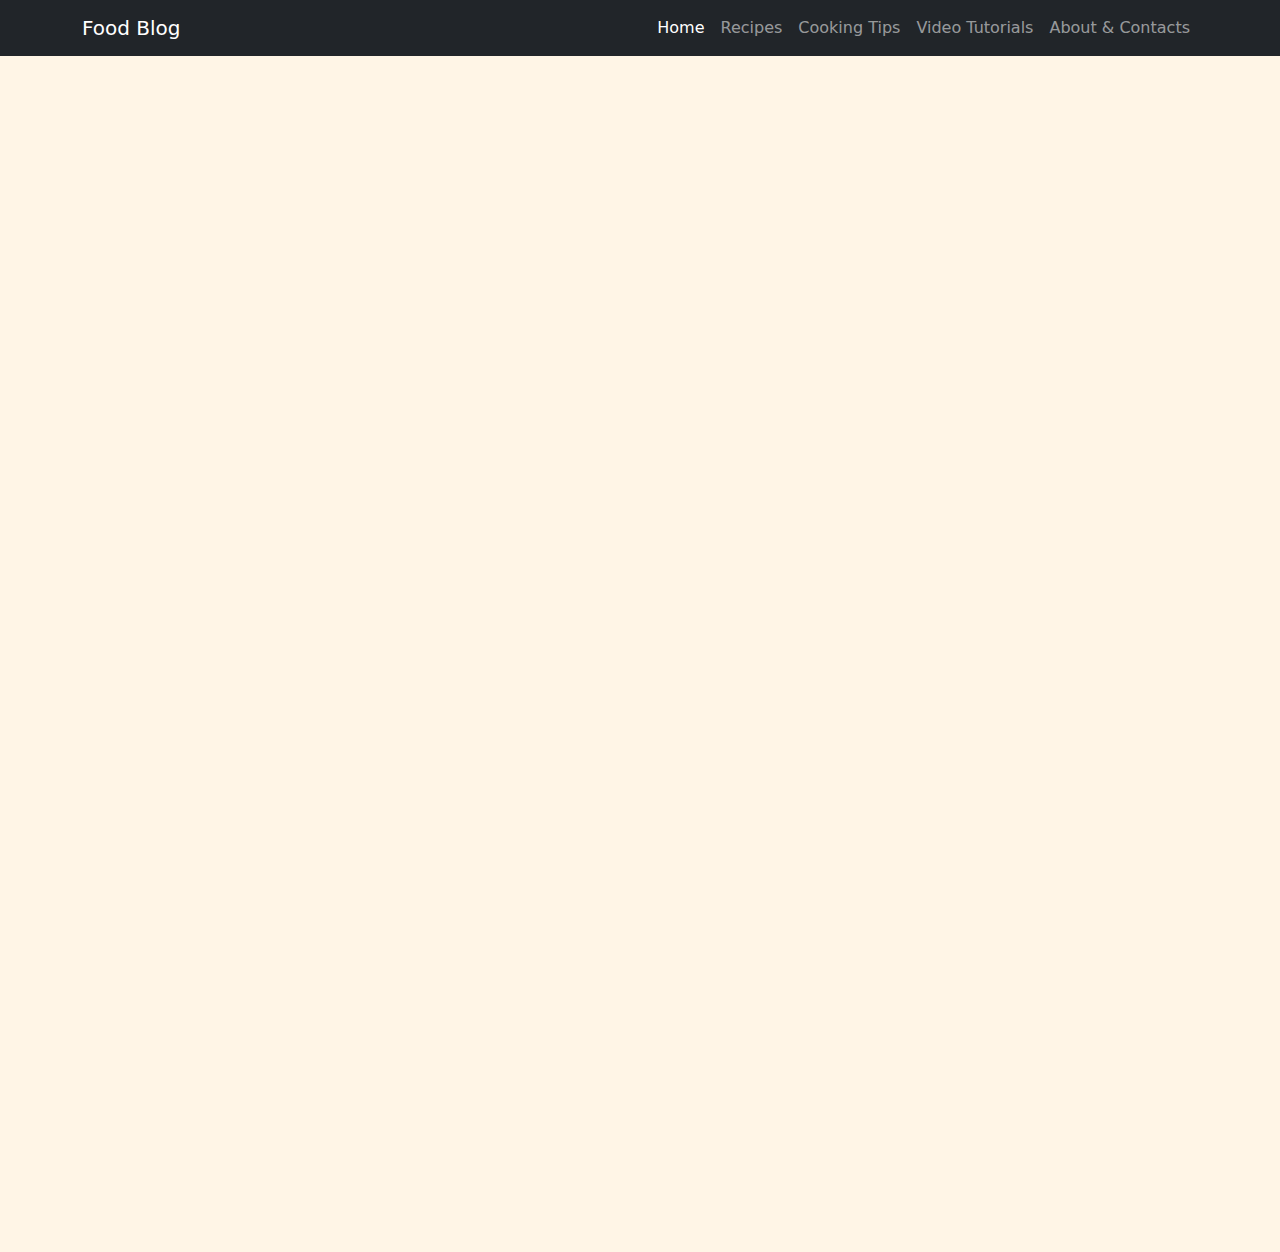
<file: index.html>
<!DOCTYPE html>
<html lang="en">
<head>
  <meta charset="UTF-8">
  <meta name="viewport" content="width=device-width, initial-scale=1.0">
  <title>Food Blog - Home</title>
  <link href="https://cdn.jsdelivr.net/npm/bootstrap@5.3.0/dist/css/bootstrap.min.css" rel="stylesheet">
  <style>
    body { background-color: #fff5e6; }
    .hero { background: url('https://source.unsplash.com/1600x500/?food') center/cover no-repeat; color: white; padding: 100px 0; text-align: center; }
    .card-hover { transition: transform 0.3s, box-shadow 0.3s; }
    .card-hover:hover { transform: scale(1.05); box-shadow: 0 8px 20px rgba(0,0,0,0.2); }
    .fade-in { opacity: 0; animation: fadeIn 1s forwards; }
    @keyframes fadeIn { to { opacity: 1; } }
    h1{
        color: black;
        
    }
    p{
        color: black;
    }
  </style>
</head>
<body>

<!-- Navbar -->
<nav class="navbar navbar-expand-lg navbar-dark bg-dark mb-4">
  <div class="container">
    <a class="navbar-brand" href="index.html">Food Blog</a>
    <button class="navbar-toggler" type="button" data-bs-toggle="collapse" data-bs-target="#navbarNav">
      <span class="navbar-toggler-icon"></span>
    </button>
    <div class="collapse navbar-collapse" id="navbarNav">
      <ul class="navbar-nav ms-auto">
        <li class="nav-item"><a class="nav-link active" href="index.html">Home</a></li>
        <li class="nav-item"><a class="nav-link" href="recipes.html">Recipes</a></li>
        <li class="nav-item"><a class="nav-link" href="tips.html">Cooking Tips</a></li>
        <li class="nav-item"><a class="nav-link" href="videos.html">Video Tutorials</a></li>
        <li class="nav-item"><a class="nav-link" href="about_and_contacts.html">About & Contacts</a></li>

      </ul>
    </div>
  </div>
</nav>

<!-- Hero Section -->
<div class="hero fade-in">
  <h1>Welcome to the Food Blog!</h1>
  <p>Discover delicious recipes, cooking tips, and video tutorials.</p>
  <a href="recipes.html" class="btn btn-primary btn-lg mt-3">Explore Recipes</a>
</div>

<!-- Featured Recipes Preview -->
<div class="container my-5">
  <h2 class="text-center mb-4 fade-in">Featured Recipes</h2>
  <div class="row g-4">
    <div class="col-md-4 fade-in" style="animation-delay:0.2s;">
      <div class="card card-hover">
        <img src="images/creamy pasta.png" class="card-img-top" alt="Creamy Pasta">
        <div class="card-body">
          <h5 class="card-title">Creamy Pasta</h5>
          <a href="recipe1.html" class="btn btn-primary">View Recipe</a>
        </div>
      </div>
    </div>
    <div class="col-md-4 fade-in" style="animation-delay:0.4s;">
      <div class="card card-hover">
        <img src="images/BURGERS.png" class="card-img-top" alt="Cheesy Burger">
        <div class="card-body">
          <h5 class="card-title">Cheesy Burger</h5>
          <a href="recipe2.html" class="btn btn-primary">View Recipe</a>
        </div>
      </div>
    </div>
    <div class="col-md-4 fade-in" style="animation-delay:0.6s;">
      <div class="card card-hover">
        <img src="images/CHOCOLATE_CAKE.png" class="card-img-top" alt="Chocolate Cake">
        <div class="card-body">
          <h5 class="card-title">Chocolate Cake</h5>
          <a href="recipe3.html" class="btn btn-primary">View Recipe</a>
        </div>
      </div>
    </div>
  </div>
</div>

<!-- Quick Links to Categories & Videos -->
<div class="container my-5 fade-in">
  <h2 class="text-center mb-4">Explore More</h2>
  <div class="row g-4 text-center">
    <div class="col-md-3">
      <a href="category_breakfast.html" class="btn btn-outline-primary btn-lg w-100">Breakfast</a>
    </div>
    <div class="col-md-3">
      <a href="category_lunch.html" class="btn btn-outline-primary btn-lg w-100">Lunch</a>
    </div>
    <div class="col-md-3">
      <a href="category_dinner.html" class="btn btn-outline-primary btn-lg w-100">Dinner</a>
    </div>
    <div class="col-md-3">
      <a href="category_dessert.html" class="btn btn-outline-primary btn-lg w-100">Dessert</a>
    </div>
  </div>
  <div class="text-center mt-4">
    <a href="videos.html" class="btn btn-secondary btn-lg">Watch Video Tutorials</a>
  </div>
</div>

<script src="https://cdn.jsdelivr.net/npm/bootstrap@5.3.0/dist/js/bootstrap.bundle.min.js"></script>
</body>
</html>
</file>
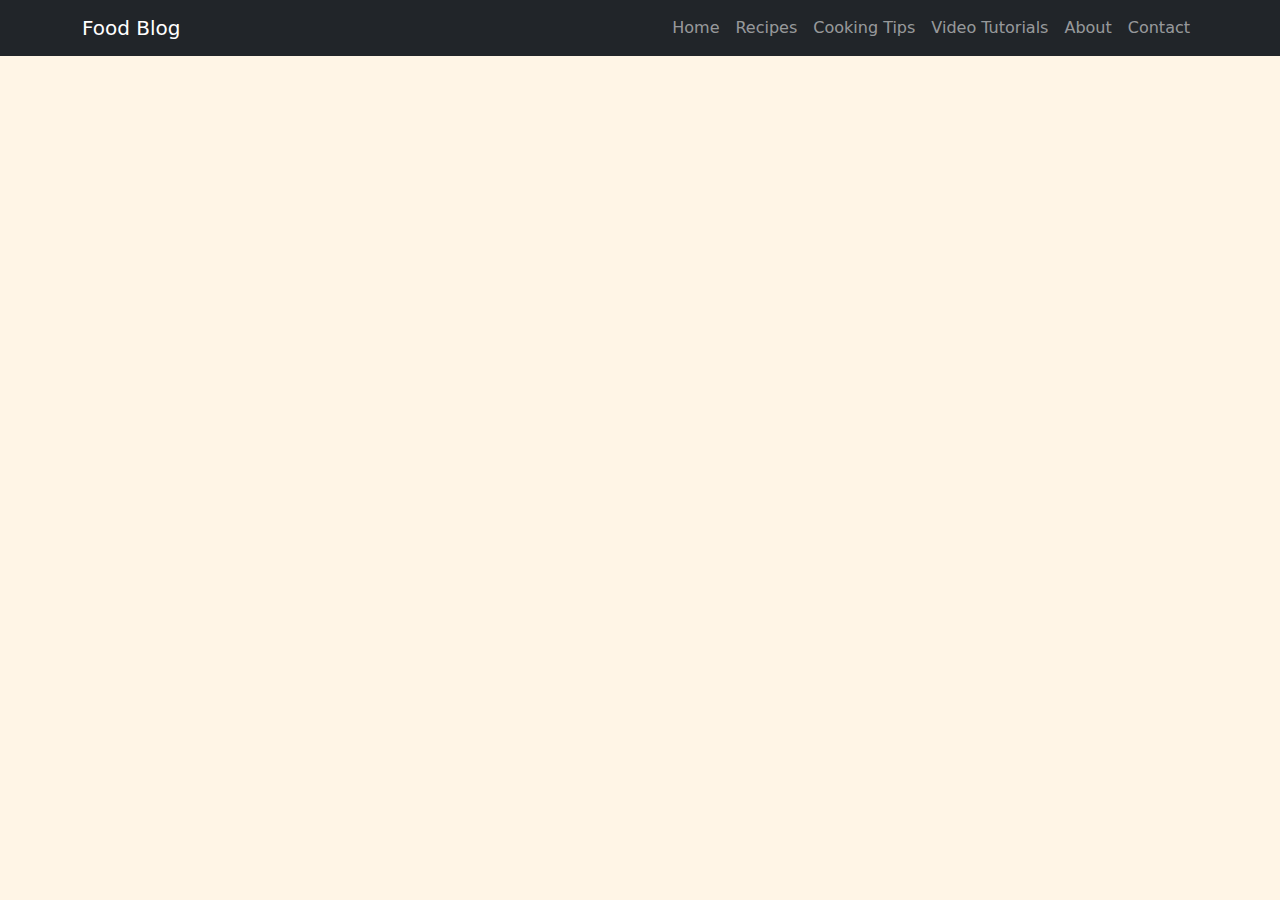
<file: category_breakfast.html>
<!DOCTYPE html>
<html lang="en">
<head>
  <meta charset="UTF-8">
  <meta name="viewport" content="width=device-width, initial-scale=1.0">
  <title>Breakfast Recipes</title>
  <link href="https://cdn.jsdelivr.net/npm/bootstrap@5.3.0/dist/css/bootstrap.min.css" rel="stylesheet">
  <style>
    body { background-color: #fff5e6; }
    .recipe-card { transition: transform 0.3s, box-shadow 0.3s; }
    .recipe-card:hover { transform: scale(1.05); box-shadow: 0 8px 20px rgba(0,0,0,0.2); }
    .fade-in { opacity: 0; animation: fadeIn 1s forwards; }
    @keyframes fadeIn { to { opacity: 1; } }
  </style>
</head>
<body>

<!-- Navbar -->
<nav class="navbar navbar-expand-lg navbar-dark bg-dark mb-4">
  <div class="container">
    <a class="navbar-brand" href="index.html">Food Blog</a>
    <button class="navbar-toggler" type="button" data-bs-toggle="collapse" data-bs-target="#navbarNav">
      <span class="navbar-toggler-icon"></span>
    </button>
    <div class="collapse navbar-collapse" id="navbarNav">
      <ul class="navbar-nav ms-auto">
        <li class="nav-item"><a class="nav-link" href="index.html">Home</a></li>
        <li class="nav-item"><a class="nav-link" href="recipes.html">Recipes</a></li>
        <li class="nav-item"><a class="nav-link" href="tips.html">Cooking Tips</a></li>
        <li class="nav-item"><a class="nav-link" href="videos.html">Video Tutorials</a></li>
        <li class="nav-item"><a class="nav-link" href="about.html">About</a></li>
        <li class="nav-item"><a class="nav-link" href="contact.html">Contact</a></li>
      </ul>
    </div>
  </div>
</nav>

<!-- Breakfast Recipes -->
<div class="container mb-5">
  <h2 class="text-center mb-4 fade-in">Breakfast Recipes</h2>
  <div class="row g-4">

    <!-- Example: Creamy Pasta as Breakfast -->
    <div class="col-md-4 fade-in" style="animation-delay:0.2s;">
      <div class="card recipe-card">
        <img src="images/creamy pasta.png" class="card-img-top" alt="Creamy Pasta">
        <div class="card-body">
          <h5 class="card-title">Creamy Pasta</h5>
          <p class="card-text">A quick creamy pasta breakfast option.</p>
          <a href="recipe1.html" class="btn btn-primary">View Recipe</a>
          <a href="videos.html" class="btn btn-outline-secondary btn-sm">Watch Tutorial</a>
        </div>
      </div>
    </div>

  </div>
</div>

<script src="https://cdn.jsdelivr.net/npm/bootstrap@5.3.0/dist/js/bootstrap.bundle.min.js"></script>
</body>
</html>
</file>
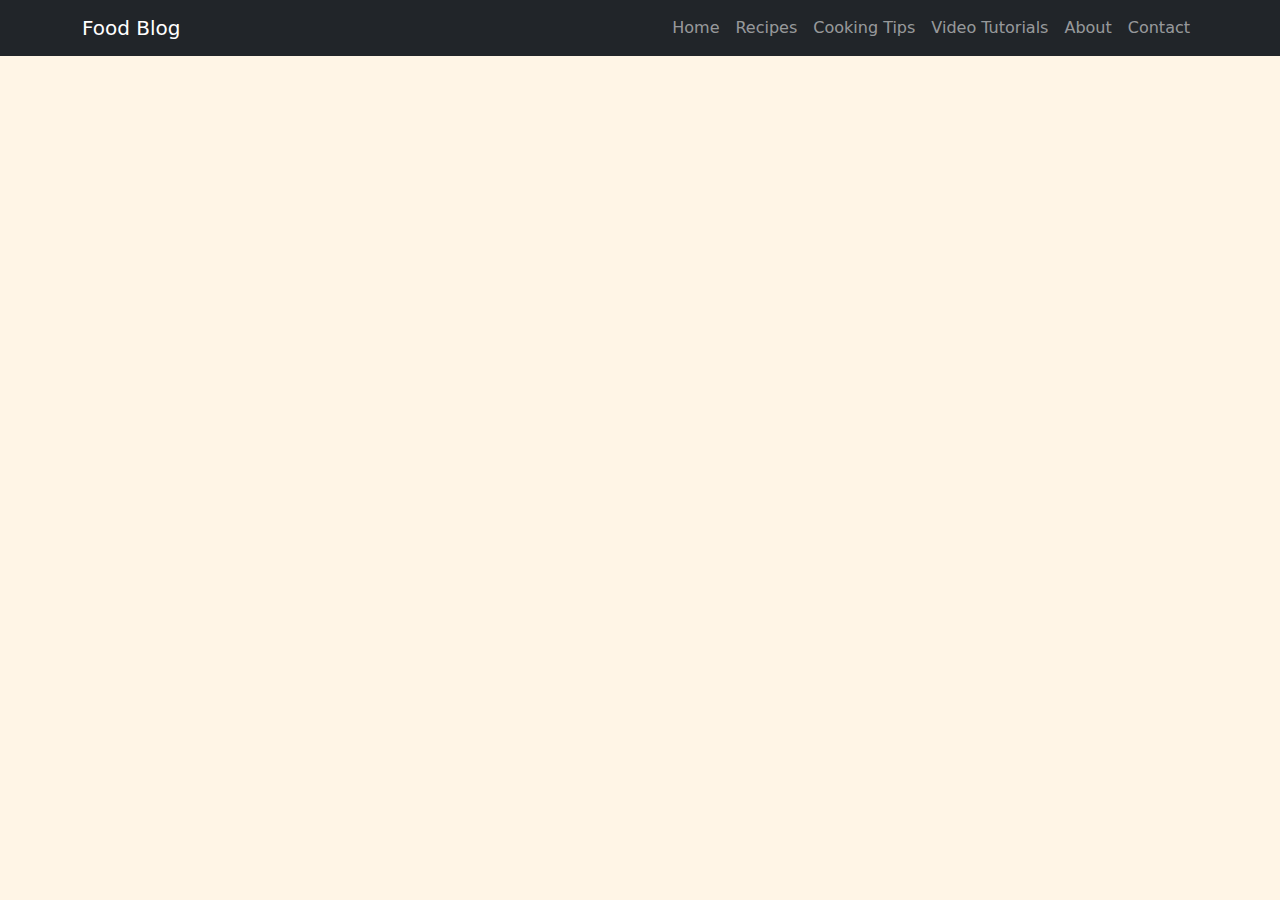
<file: category_dessert.html>
<!DOCTYPE html>
<html lang="en">
<head>
  <meta charset="UTF-8">
  <meta name="viewport" content="width=device-width, initial-scale=1.0">
  <title>Dessert Recipes</title>
  <link href="https://cdn.jsdelivr.net/npm/bootstrap@5.3.0/dist/css/bootstrap.min.css" rel="stylesheet">
  <style>
    body { background-color: #fff5e6; }
    .recipe-card { transition: transform 0.3s, box-shadow 0.3s; }
    .recipe-card:hover { transform: scale(1.05); box-shadow: 0 8px 20px rgba(0,0,0,0.2); }
    .fade-in { opacity: 0; animation: fadeIn 1s forwards; }
    @keyframes fadeIn { to { opacity: 1; } }
  </style>
</head>
<body>

<!-- Navbar -->
<nav class="navbar navbar-expand-lg navbar-dark bg-dark mb-4">
  <div class="container">
    <a class="navbar-brand" href="index.html">Food Blog</a>
    <button class="navbar-toggler" type="button" data-bs-toggle="collapse" data-bs-target="#navbarNav">
      <span class="navbar-toggler-icon"></span>
    </button>
    <div class="collapse navbar-collapse" id="navbarNav">
      <ul class="navbar-nav ms-auto">
        <li class="nav-item"><a class="nav-link" href="index.html">Home</a></li>
        <li class="nav-item"><a class="nav-link" href="recipes.html">Recipes</a></li>
        <li class="nav-item"><a class="nav-link" href="tips.html">Cooking Tips</a></li>
        <li class="nav-item"><a class="nav-link" href="videos.html">Video Tutorials</a></li>
        <li class="nav-item"><a class="nav-link" href="about.html">About</a></li>
        <li class="nav-item"><a class="nav-link" href="contact.html">Contact</a></li>
      </ul>
    </div>
  </div>
</nav>

<!-- Dessert Recipes -->
<div class="container mb-5">
  <h2 class="text-center mb-4 fade-in">Dessert Recipes</h2>
  <div class="row g-4">

    <!-- Chocolate Cake -->
    <div class="col-md-4 fade-in" style="animation-delay:0.2s;">
      <div class="card recipe-card">
        <img src="images/CHOCOLATE_CAKE.png" class="card-img-top" alt="Chocolate Cake">
        <div class="card-body">
          <h5 class="card-title">Chocolate Cake</h5>
          <p class="card-text">Rich and moist cake perfect for dessert.</p>
          <a href="recipe3.html" class="btn btn-primary">View Recipe</a>
          <a href="videos.html" class="btn btn-outline-secondary btn-sm">Watch Tutorial</a>
        </div>
      </div>
    </div>

  </div>
</div>

<script src="https://cdn.jsdelivr.net/npm/bootstrap@5.3.0/dist/js/bootstrap.bundle.min.js"></script>
</body>
</html>
</file>
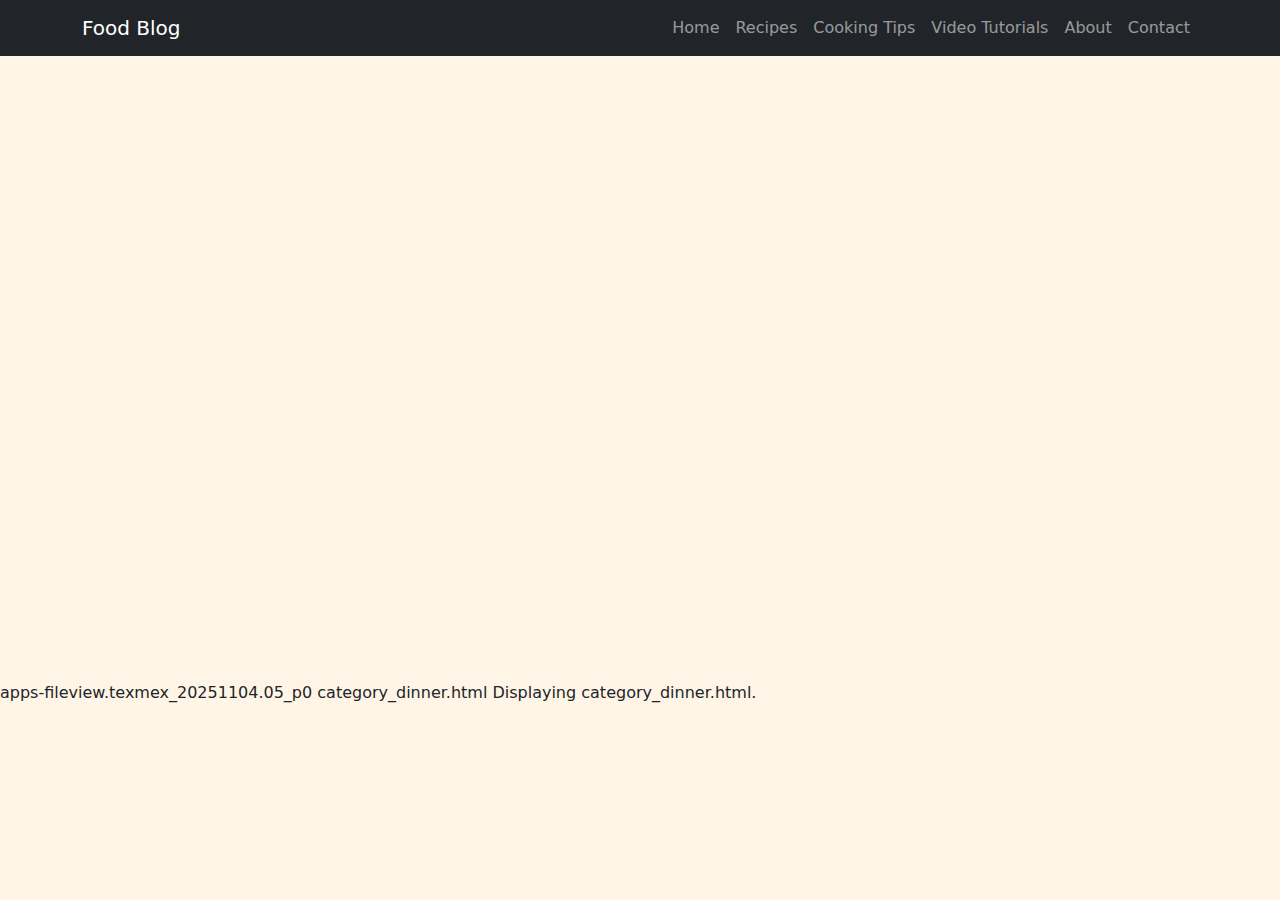
<file: category_dinner.html>
<!DOCTYPE html>
<html lang="en">
<head>
  <meta charset="UTF-8">
  <meta name="viewport" content="width=device-width, initial-scale=1.0">
  <title>Dinner Recipes</title>
  <link href="https://cdn.jsdelivr.net/npm/bootstrap@5.3.0/dist/css/bootstrap.min.css" rel="stylesheet">
  <style>
    body { background-color: #fff5e6; }
    .recipe-card { transition: transform 0.3s, box-shadow 0.3s; }
    .recipe-card:hover { transform: scale(1.05); box-shadow: 0 8px 20px rgba(0,0,0,0.2); }
    .fade-in { opacity: 0; animation: fadeIn 1s forwards; }
    @keyframes fadeIn { to { opacity: 1; } }
  </style>
</head>
<body>

<!-- Navbar -->
<nav class="navbar navbar-expand-lg navbar-dark bg-dark mb-4">
  <div class="container">
    <a class="navbar-brand" href="index.html">Food Blog</a>
    <button class="navbar-toggler" type="button" data-bs-toggle="collapse" data-bs-target="#navbarNav">
      <span class="navbar-toggler-icon"></span>
    </button>
    <div class="collapse navbar-collapse" id="navbarNav">
      <ul class="navbar-nav ms-auto">
        <li class="nav-item"><a class="nav-link" href="index.html">Home</a></li>
        <li class="nav-item"><a class="nav-link" href="recipes.html">Recipes</a></li>
        <li class="nav-item"><a class="nav-link" href="tips.html">Cooking Tips</a></li>
        <li class="nav-item"><a class="nav-link" href="videos.html">Video Tutorials</a></li>
        <li class="nav-item"><a class="nav-link" href="about.html">About</a></li>
        <li class="nav-item"><a class="nav-link" href="contact.html">Contact</a></li>
      </ul>
    </div>
  </div>
</nav>

<!-- Dinner Recipes -->
<div class="container mb-5">
  <h2 class="text-center mb-4 fade-in">Dinner Recipes</h2>
  <div class="row g-4">

    <!-- Creamy Pasta -->
    <div class="col-md-4 fade-in" style="animation-delay:0.2s;">
      <div class="card recipe-card">
        <img src="images/creamy pasta.png" class="card-img-top" alt="Creamy Pasta">
        <div class="card-body">
          <h5 class="card-title">Creamy Pasta</h5>
          <p class="card-text">Hearty dinner pasta recipe for the whole family.</p>
          <a href="recipe1.html" class="btn btn-primary">View Recipe</a>
          <a href="videos.html" class="btn btn-outline-secondary btn-sm">Watch Tutorial</a>
        </div>
      </div>
    </div>

    <!-- Veggie Stir-Fry -->
    <div class="col-md-4 fade-in" style="animation-delay:0.4s;">
      <div class="card recipe-card">
        <img src="images/Veggie_stir_fry.png" class="card-img-top" alt="Veggie Stir-Fry">
        <div class="card-body">
          <h5 class="card-title">Veggie Stir-Fry</h5>
          <p class="card-text">Quick and healthy dinner option with fresh vegetables.</p>
          <a href="recipe5.html" class="btn btn-primary">View Recipe</a>
          <a href="videos.html" class="btn btn-outline-secondary btn-sm">Watch Tutorial</a>
        </div>
      </div>
    </div>

  </div>
</div>

<script src="https://cdn.jsdelivr.net/npm/bootstrap@5.3.0/dist/js/bootstrap.bundle.min.js"></script>
</body>
</html>
apps-fileview.texmex_20251104.05_p0
category_dinner.html
Displaying category_dinner.html.
</file>
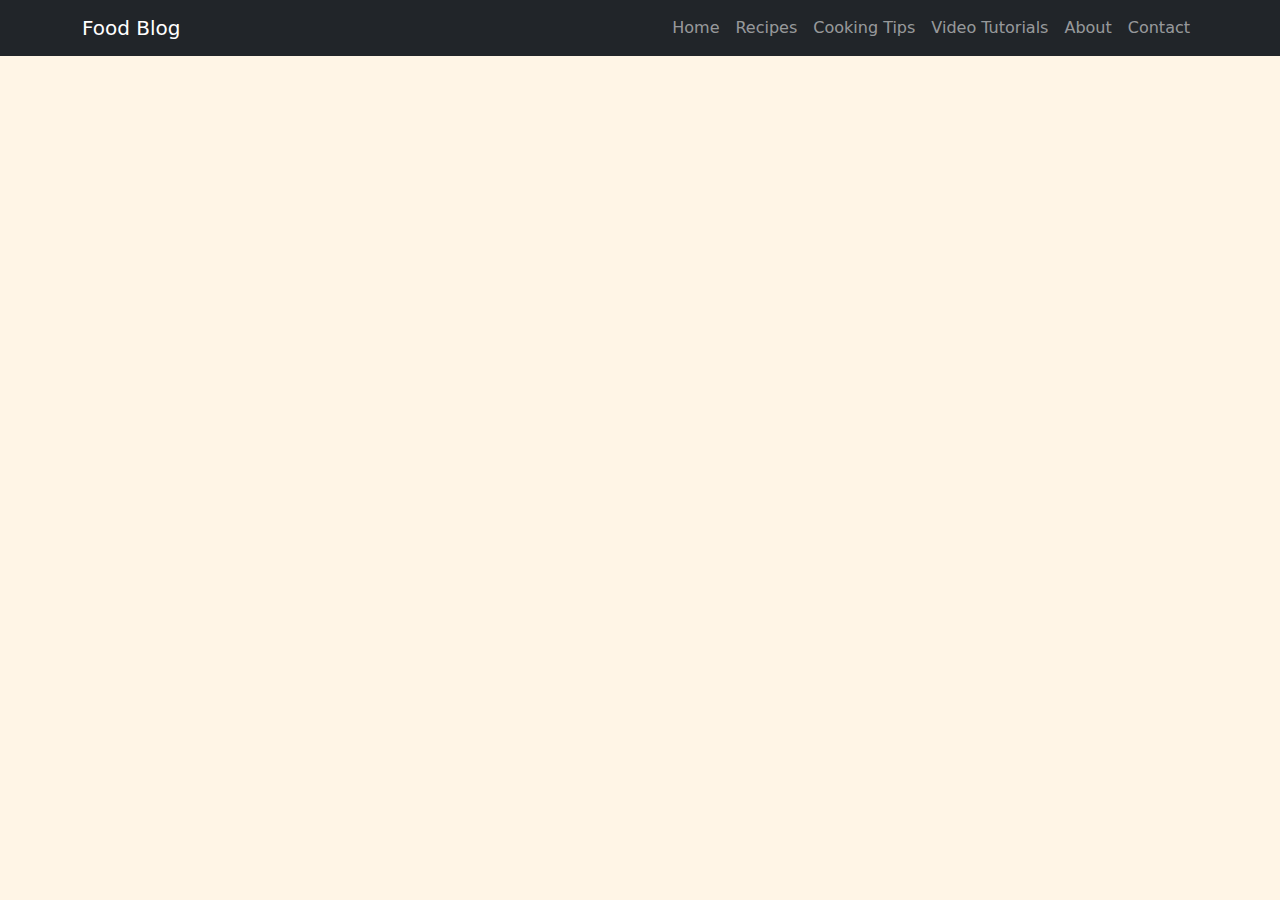
<file: category_lunch.html>
<!DOCTYPE html>
<html lang="en">
<head>
  <meta charset="UTF-8">
  <meta name="viewport" content="width=device-width, initial-scale=1.0">
  <title>Lunch Recipes</title>
  <link href="https://cdn.jsdelivr.net/npm/bootstrap@5.3.0/dist/css/bootstrap.min.css" rel="stylesheet">
  <style>
    body { background-color: #fff5e6; }
    .recipe-card { transition: transform 0.3s, box-shadow 0.3s; }
    .recipe-card:hover { transform: scale(1.05); box-shadow: 0 8px 20px rgba(0,0,0,0.2); }
    .fade-in { opacity: 0; animation: fadeIn 1s forwards; }
    @keyframes fadeIn { to { opacity: 1; } }
  </style>
</head>
<body>

<!-- Navbar -->
<nav class="navbar navbar-expand-lg navbar-dark bg-dark mb-4">
  <div class="container">
    <a class="navbar-brand" href="index.html">Food Blog</a>
    <button class="navbar-toggler" type="button" data-bs-toggle="collapse" data-bs-target="#navbarNav">
      <span class="navbar-toggler-icon"></span>
    </button>
    <div class="collapse navbar-collapse" id="navbarNav">
      <ul class="navbar-nav ms-auto">
        <li class="nav-item"><a class="nav-link" href="index.html">Home</a></li>
        <li class="nav-item"><a class="nav-link" href="recipes.html">Recipes</a></li>
        <li class="nav-item"><a class="nav-link" href="tips.html">Cooking Tips</a></li>
        <li class="nav-item"><a class="nav-link" href="videos.html">Video Tutorials</a></li>
        <li class="nav-item"><a class="nav-link" href="about.html">About</a></li>
        <li class="nav-item"><a class="nav-link" href="contact.html">Contact</a></li>
      </ul>
    </div>
  </div>
</nav>

<!-- Lunch Recipes -->
<div class="container mb-5">
  <h2 class="text-center mb-4 fade-in">Lunch Recipes</h2>
  <div class="row g-4">

    <!-- Cheesy Burger -->
    <div class="col-md-4 fade-in" style="animation-delay:0.2s;">
      <div class="card recipe-card">
        <img src="images/BURGERS.png" class="card-img-top" alt="Cheesy Burger">
        <div class="card-body">
          <h5 class="card-title">Cheesy Burger</h5>
          <p class="card-text">Juicy burger with fresh veggies for lunch.</p>
          <a href="recipe2.html" class="btn btn-primary">View Recipe</a>
          <a href="videos.html" class="btn btn-outline-secondary btn-sm">Watch Tutorial</a>
        </div>
      </div>
    </div>

    <!-- Grilled Chicken Salad -->
    <div class="col-md-4 fade-in" style="animation-delay:0.4s;">
      <div class="card recipe-card">
        <img src="images/grilled_chicken_salad.png" class="card-img-top" alt="Grilled Chicken Salad">
        <div class="card-body">
          <h5 class="card-title">Grilled Chicken Salad</h5>
          <p class="card-text">Healthy and protein-packed lunch option.</p>
          <a href="recipe4.html" class="btn btn-primary">View Recipe</a>
          <a href="videos.html" class="btn btn-outline-secondary btn-sm">Watch Tutorial</a>
        </div>
      </div>
    </div>

  </div>
</div>

<script src="https://cdn.jsdelivr.net/npm/bootstrap@5.3.0/dist/js/bootstrap.bundle.min.js"></script>
</body>
</html>
</file>
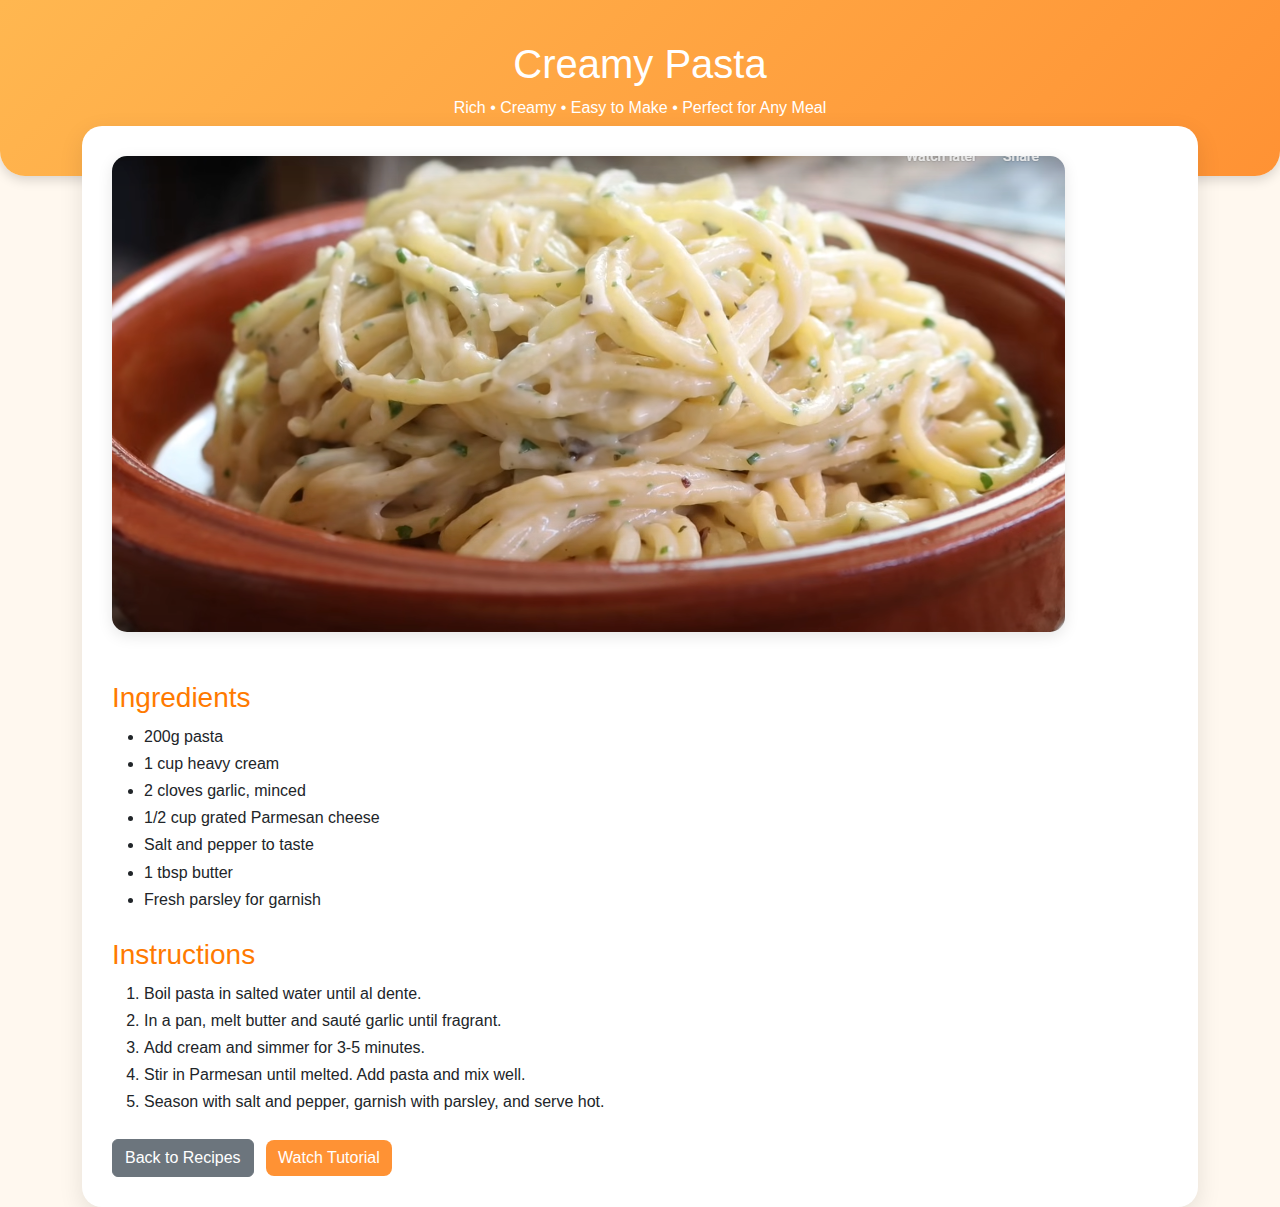
<file: recipe1.html>
<!DOCTYPE html>
<html lang="en">
<head>
  <meta charset="UTF-8">
  <meta name="viewport" content="width=device-width, initial-scale=1.0">
  <title>Creamy Pasta</title>
  
  <!-- Bootstrap -->
  <link href="https://cdn.jsdelivr.net/npm/bootstrap@5.3.0/dist/css/bootstrap.min.css" rel="stylesheet">

  <!-- Custom CSS -->
   <link rel="stylesheet" href="css/recipeCss.css" />
</head>

<body>

  <!-- Header -->
  <div class="recipe-header">
    <h1>Creamy Pasta</h1>
    <p>Rich • Creamy • Easy to Make • Perfect for Any Meal</p>
  </div>

  <!-- Recipe Content -->
  <div class="container">
    <div class="recipe-card">

      <img src="images/creamy pasta.png" class="img-fluid mb-4" alt="Creamy Pasta">

      <h3>Ingredients</h3>
      <ul>
        <li>200g pasta</li>
        <li>1 cup heavy cream</li>
        <li>2 cloves garlic, minced</li>
        <li>1/2 cup grated Parmesan cheese</li>
        <li>Salt and pepper to taste</li>
        <li>1 tbsp butter</li>
        <li>Fresh parsley for garnish</li>
      </ul>

      <h3>Instructions</h3>
      <ol>
        <li>Boil pasta in salted water until al dente.</li>
        <li>In a pan, melt butter and sauté garlic until fragrant.</li>
        <li>Add cream and simmer for 3-5 minutes.</li>
        <li>Stir in Parmesan until melted. Add pasta and mix well.</li>
        <li>Season with salt and pepper, garnish with parsley, and serve hot.</li>
      </ol>

      <div class="mt-4">
        <a href="recipes.html" class="btn btn-secondary">Back to Recipes</a>
        <a href="videos.html" class="btn btn-custom ms-2">Watch Tutorial</a>
      </div>

    </div>
  </div>

  <script src="https://cdn.jsdelivr.net/npm/bootstrap@5.3.0/dist/js/bootstrap.bundle.min.js"></script>
</body>
</html>
</file>
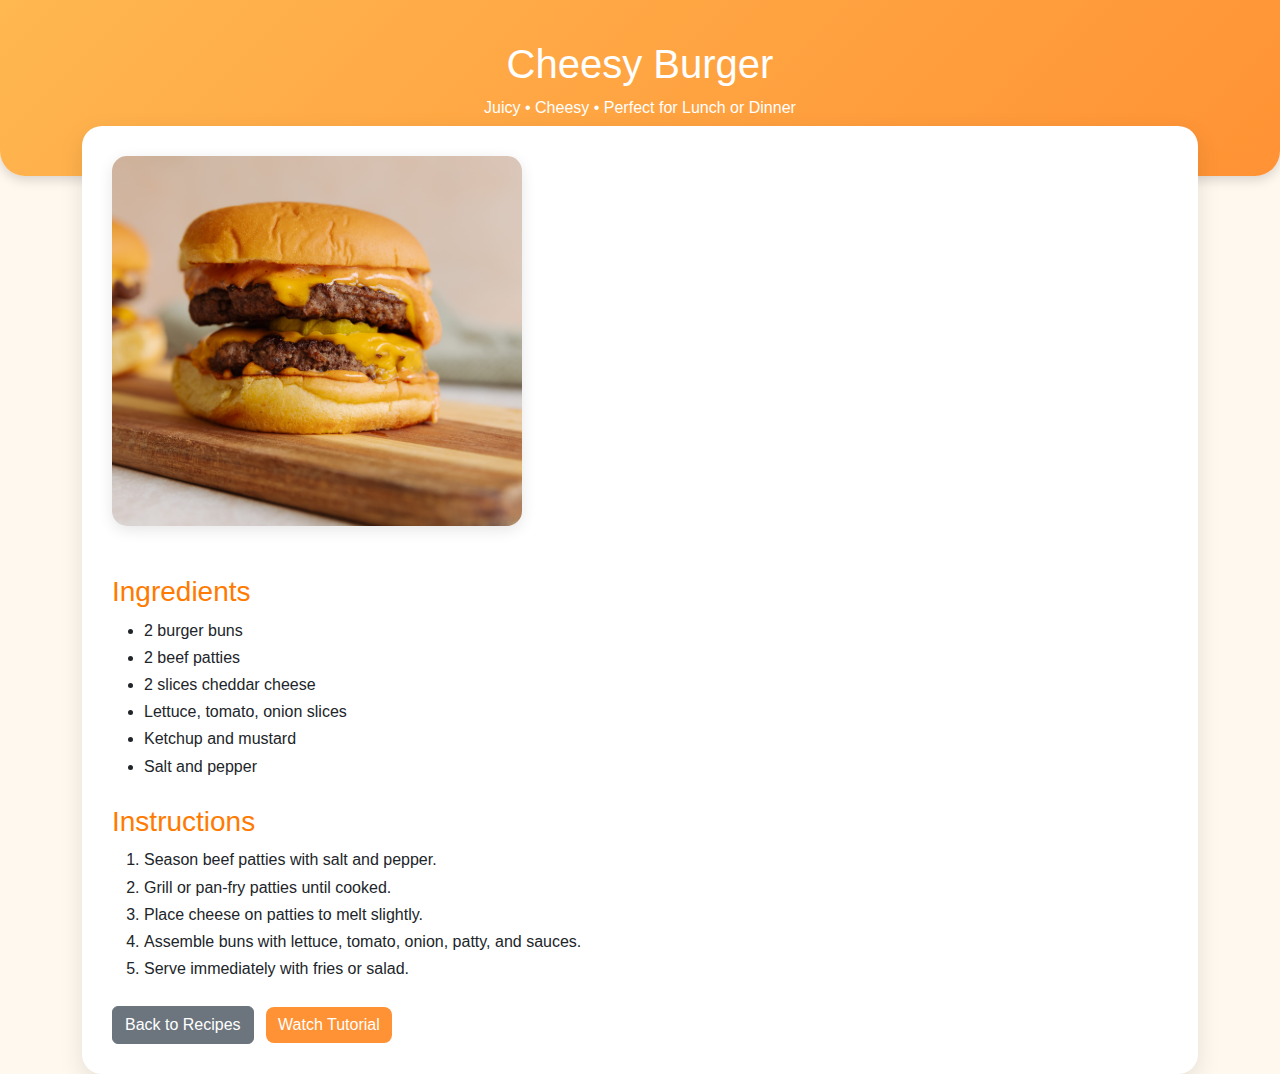
<file: recipe2.html>
<!DOCTYPE html>
<html lang="en">
<head>
  <meta charset="UTF-8">
  <meta name="viewport" content="width=device-width, initial-scale=1.0">
  <title>Cheesy Burger</title>

  <!-- Bootstrap -->
  <link href="https://cdn.jsdelivr.net/npm/bootstrap@5.3.0/dist/css/bootstrap.min.css" rel="stylesheet">

  <!-- Your existing recipe CSS -->
  <link rel="stylesheet" href="css/recipeCss.css" />
</head>

<body>

  <!-- Header (same style as pasta page) -->
  <div class="recipe-header">
    <h1>Cheesy Burger</h1>
    <p>Juicy • Cheesy • Perfect for Lunch or Dinner</p>
  </div>

  <!-- Content -->
  <div class="container">
    <div class="recipe-card">

      <img src="images/BURGERS.png" class="img-fluid mb-4" alt="Cheesy Burger">

      <h3>Ingredients</h3>
      <ul>
        <li>2 burger buns</li>
        <li>2 beef patties</li>
        <li>2 slices cheddar cheese</li>
        <li>Lettuce, tomato, onion slices</li>
        <li>Ketchup and mustard</li>
        <li>Salt and pepper</li>
      </ul>

      <h3>Instructions</h3>
      <ol>
        <li>Season beef patties with salt and pepper.</li>
        <li>Grill or pan-fry patties until cooked.</li>
        <li>Place cheese on patties to melt slightly.</li>
        <li>Assemble buns with lettuce, tomato, onion, patty, and sauces.</li>
        <li>Serve immediately with fries or salad.</li>
      </ol>

      <div class="mt-4">
        <a href="recipes.html" class="btn btn-secondary">Back to Recipes</a>
        <a href="videos.html" class="btn btn-custom ms-2">Watch Tutorial</a>
      </div>

    </div>
  </div>

  <script src="https://cdn.jsdelivr.net/npm/bootstrap@5.3.0/dist/js/bootstrap.bundle.min.js"></script>
</body>
</html>
</file>
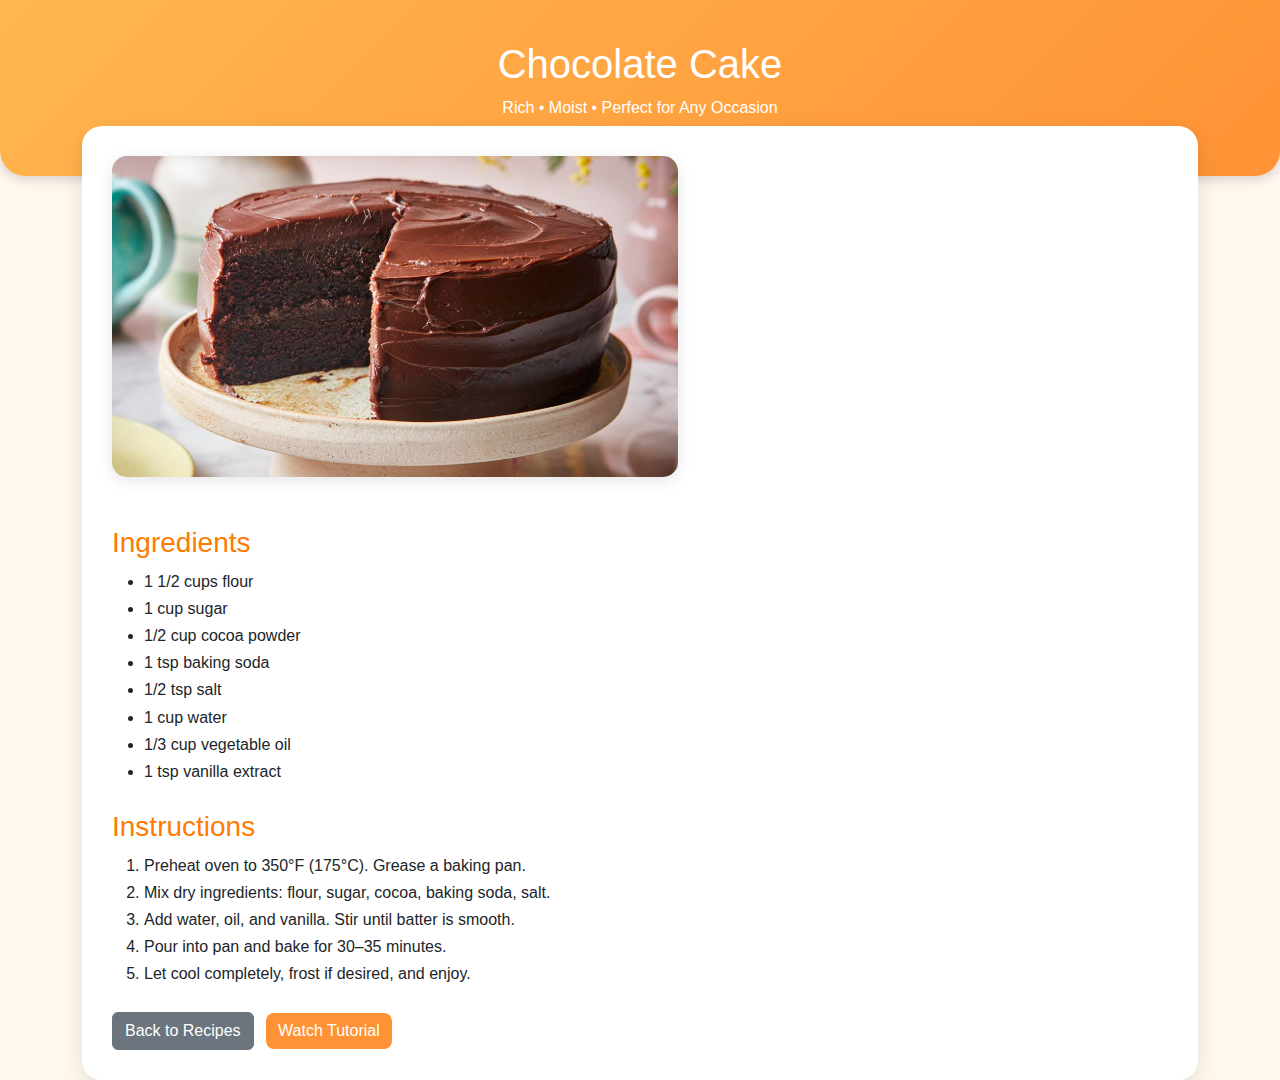
<file: recipe3.html>
<!DOCTYPE html>
<html lang="en">
<head>
  <meta charset="UTF-8">
  <meta name="viewport" content="width=device-width, initial-scale=1.0">
  <title>Chocolate Cake</title>

  <!-- Bootstrap -->
  <link href="https://cdn.jsdelivr.net/npm/bootstrap@5.3.0/dist/css/bootstrap.min.css" rel="stylesheet">

  <!-- Shared recipe CSS -->
  <link rel="stylesheet" href="css/recipeCss.css" />
</head>

<body>

  <!-- Header -->
  <div class="recipe-header">
    <h1>Chocolate Cake</h1>
    <p>Rich • Moist • Perfect for Any Occasion</p>
  </div>

  <!-- Content -->
  <div class="container">
    <div class="recipe-card">

      <img src="images/CHOCOLATE_CAKE.png" class="img-fluid mb-4" alt="Chocolate Cake">

      <h3>Ingredients</h3>
      <ul>
        <li>1 1/2 cups flour</li>
        <li>1 cup sugar</li>
        <li>1/2 cup cocoa powder</li>
        <li>1 tsp baking soda</li>
        <li>1/2 tsp salt</li>
        <li>1 cup water</li>
        <li>1/3 cup vegetable oil</li>
        <li>1 tsp vanilla extract</li>
      </ul>

      <h3>Instructions</h3>
      <ol>
        <li>Preheat oven to 350°F (175°C). Grease a baking pan.</li>
        <li>Mix dry ingredients: flour, sugar, cocoa, baking soda, salt.</li>
        <li>Add water, oil, and vanilla. Stir until batter is smooth.</li>
        <li>Pour into pan and bake for 30–35 minutes.</li>
        <li>Let cool completely, frost if desired, and enjoy.</li>
      </ol>

      <div class="mt-4">
        <a href="recipes.html" class="btn btn-secondary">Back to Recipes</a>
        <a href="videos.html" class="btn btn-custom ms-2">Watch Tutorial</a>
      </div>

    </div>
  </div>

  <script src="https://cdn.jsdelivr.net/npm/bootstrap@5.3.0/dist/js/bootstrap.bundle.min.js"></script>
</body>
</html>
</file>
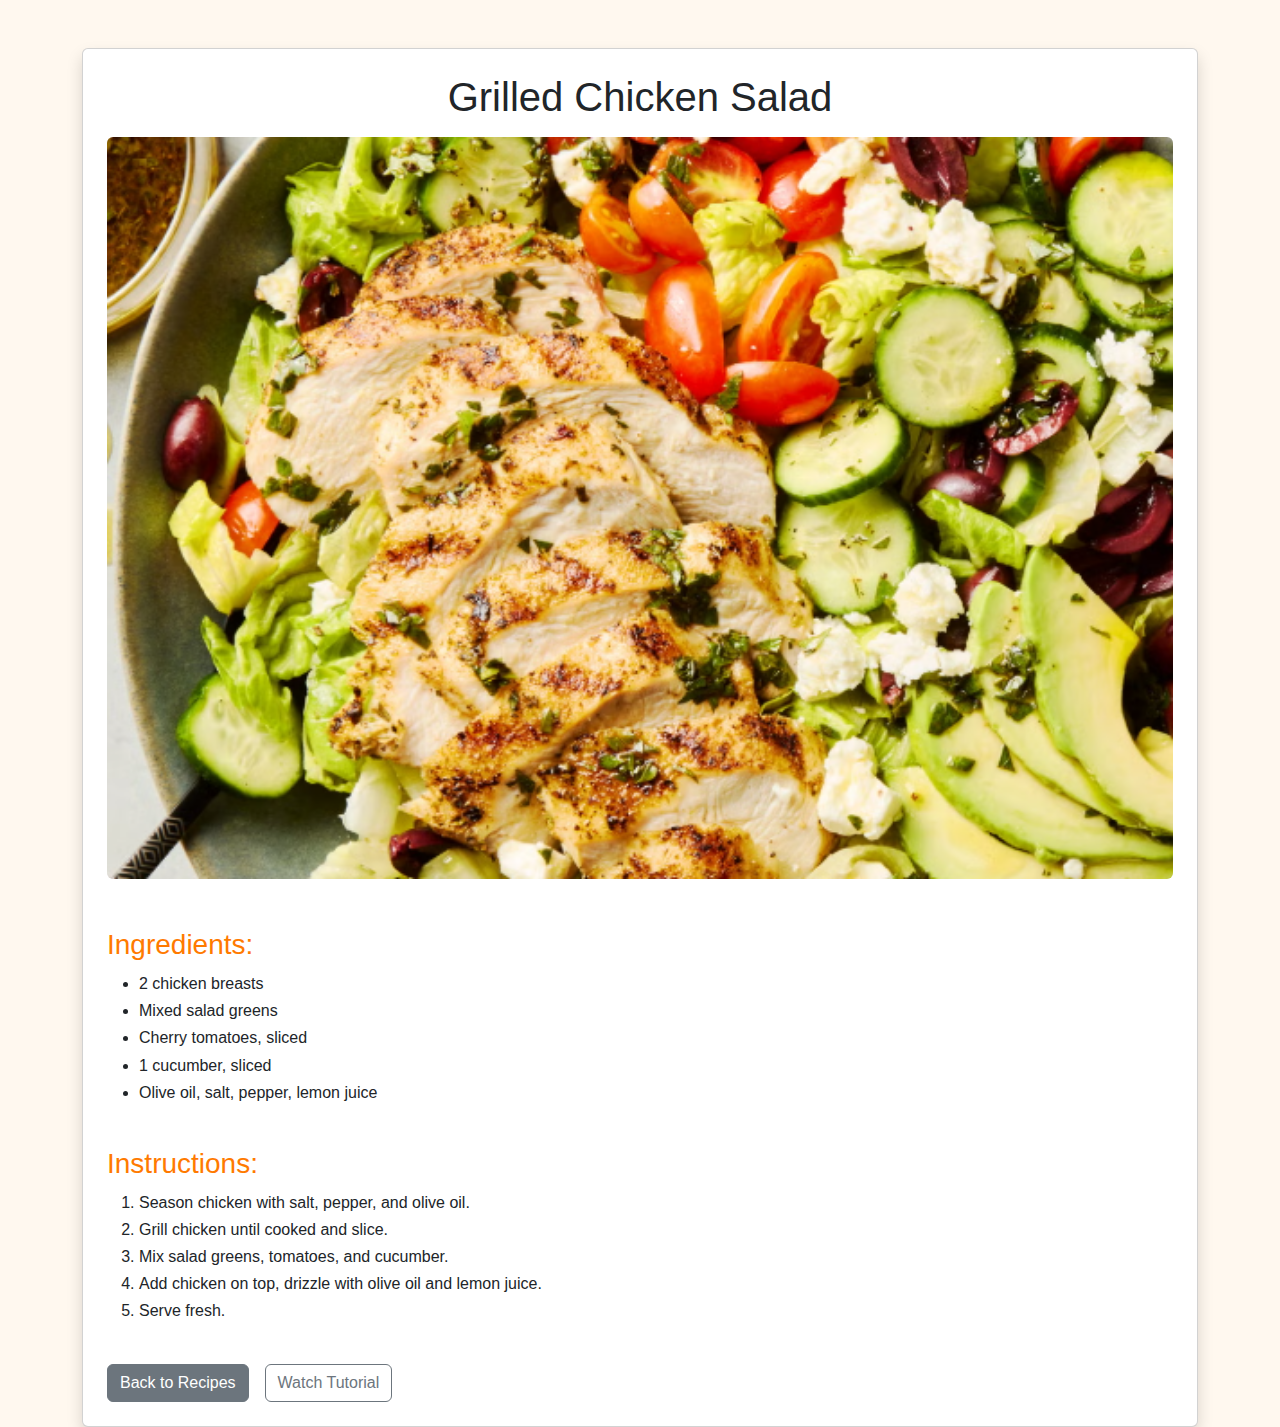
<file: recipe4.html>
<!DOCTYPE html>
<html lang="en">
<head>
  <meta charset="UTF-8">
  <meta name="viewport" content="width=device-width, initial-scale=1.0">
  <title>Grilled Chicken Salad</title>
  
  <link href="https://cdn.jsdelivr.net/npm/bootstrap@5.3.0/dist/css/bootstrap.min.css" rel="stylesheet">
  <link rel="stylesheet" href="css/recipeCss.css" />
</head>
<body>

<div class="container mt-5">
  <div class="card shadow p-4">
    
    <h1 class="text-center mb-3">Grilled Chicken Salad</h1>

    <img src="images/grilled_chicken_salad.png" class="img-fluid rounded mb-4" alt="Grilled Chicken Salad">

    <h3>Ingredients:</h3>
    <ul>
      <li>2 chicken breasts</li>
      <li>Mixed salad greens</li>
      <li>Cherry tomatoes, sliced</li>
      <li>1 cucumber, sliced</li>
      <li>Olive oil, salt, pepper, lemon juice</li>
    </ul>

    <h3>Instructions:</h3>
    <ol>
      <li>Season chicken with salt, pepper, and olive oil.</li>
      <li>Grill chicken until cooked and slice.</li>
      <li>Mix salad greens, tomatoes, and cucumber.</li>
      <li>Add chicken on top, drizzle with olive oil and lemon juice.</li>
      <li>Serve fresh.</li>
    </ol>

    <div class="mt-4 d-flex gap-3">
      <a href="recipes.html" class="btn btn-secondary">Back to Recipes</a>

      <a href="https://youtu.be/QUY_IUq5BzU?si=xsV801pnBNwbL6fN" 
         target="_blank" 
         class="btn btn-outline-secondary">
        Watch Tutorial
      </a>
    </div>

  </div>
</div>

<script src="https://cdn.jsdelivr.net/npm/bootstrap@5.3.0/dist/js/bootstrap.bundle.min.js"></script>
</body>
</html>
</file>
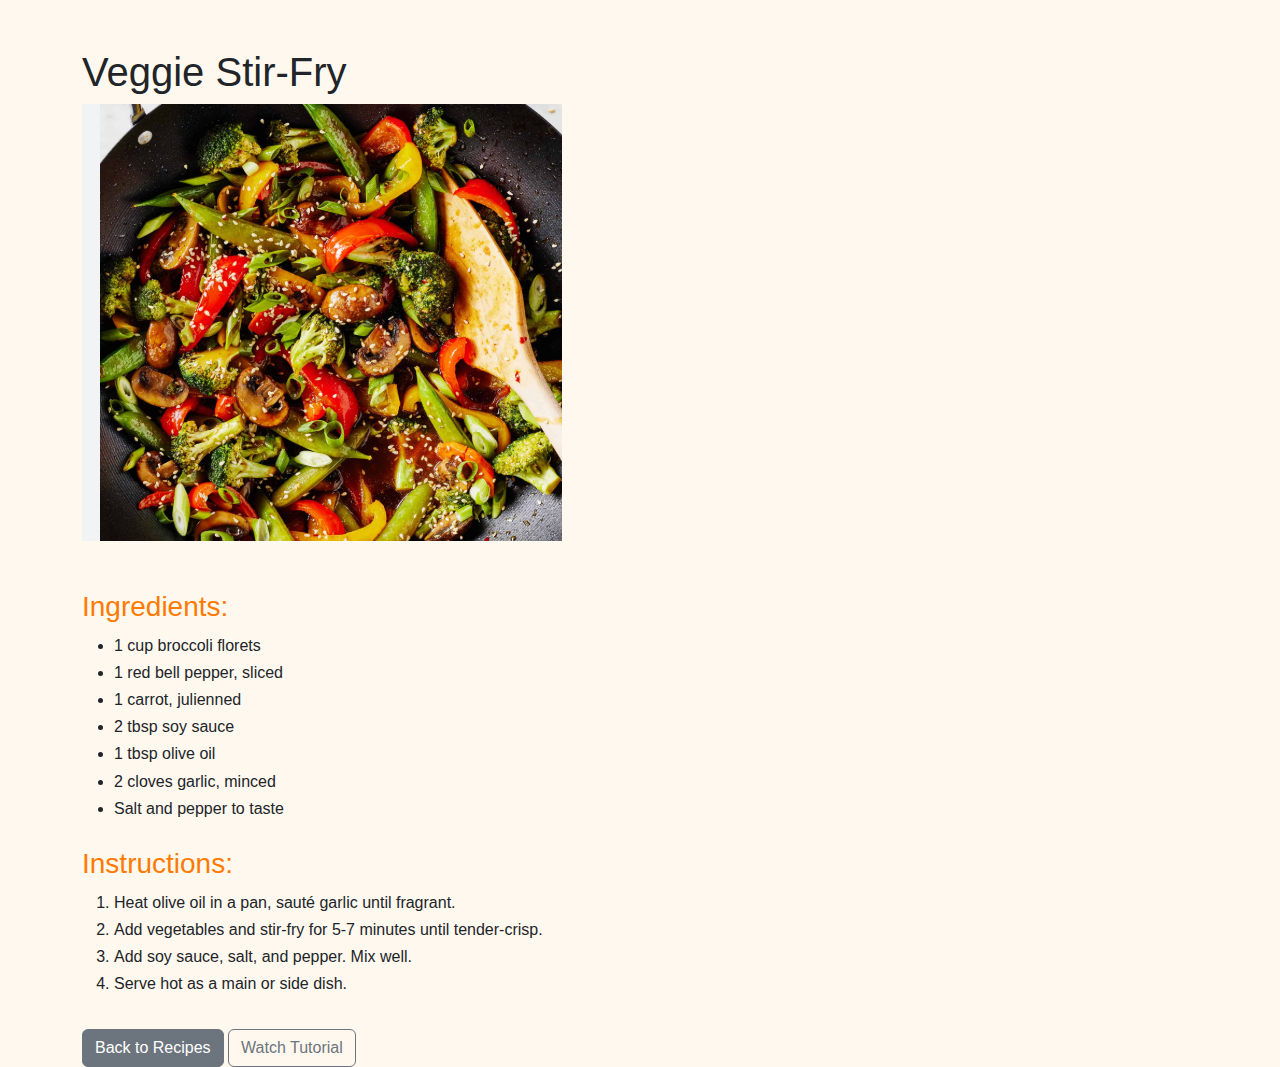
<file: recipe5.html>
<!DOCTYPE html>
<html lang="en">
<head>
  <meta charset="UTF-8">
  <meta name="viewport" content="width=device-width, initial-scale=1.0">
  <title>Veggie Stir-Fry</title>
  <link href="https://cdn.jsdelivr.net/npm/bootstrap@5.3.0/dist/css/bootstrap.min.css" rel="stylesheet">
    <link rel="stylesheet" href="css/recipeCss.css" />
</head>
<body>
<div class="container mt-5">
  <h1>Veggie Stir-Fry</h1>
  <img src="images/Veggie_stir_fry.png" class="img-fluid mb-4" alt="Veggie Stir-Fry">

  <h3>Ingredients:</h3>
  <ul>
    <li>1 cup broccoli florets</li>
    <li>1 red bell pepper, sliced</li>
    <li>1 carrot, julienned</li>
    <li>2 tbsp soy sauce</li>
    <li>1 tbsp olive oil</li>
    <li>2 cloves garlic, minced</li>
    <li>Salt and pepper to taste</li>
  </ul>

  <h3>Instructions:</h3>
  <ol>
    <li>Heat olive oil in a pan, sauté garlic until fragrant.</li>
    <li>Add vegetables and stir-fry for 5-7 minutes until tender-crisp.</li>
    <li>Add soy sauce, salt, and pepper. Mix well.</li>
    <li>Serve hot as a main or side dish.</li>
  </ol>

  <a href="recipes.html" class="btn btn-secondary mt-3">Back to Recipes</a>
  <a href="videos.html" class="btn btn-outline-secondary mt-3">Watch Tutorial</a>
</div>
<script src="https://cdn.jsdelivr.net/npm/bootstrap@5.3.0/dist/js/bootstrap.bundle.min.js"></script>
</body>
</html>
</file>
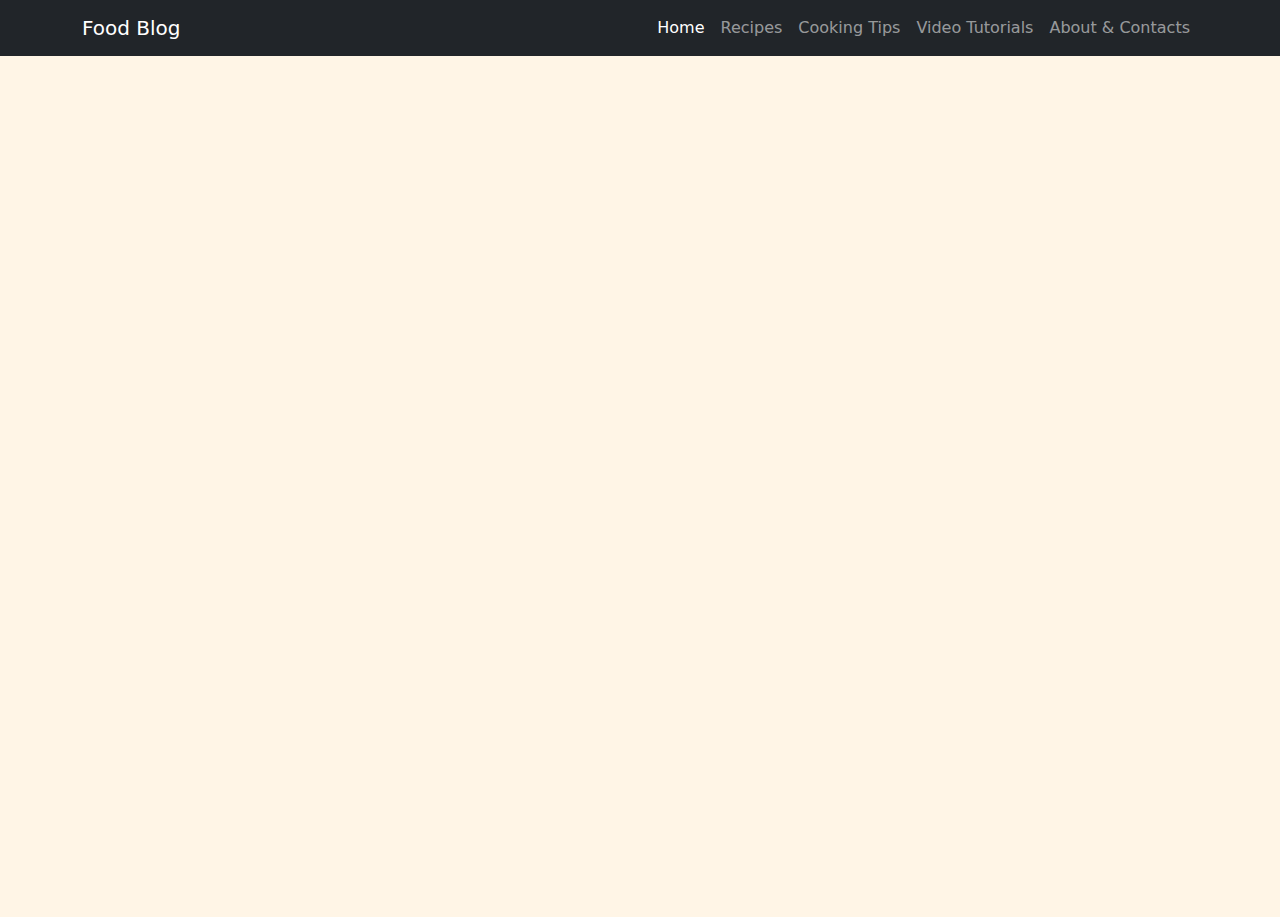
<file: recipes.html>
<!DOCTYPE html>
<html lang="en">
<head>
  <meta charset="UTF-8">
  <meta name="viewport" content="width=device-width, initial-scale=1.0">
  <title>Food Blog - Recipes</title>
  <link href="https://cdn.jsdelivr.net/npm/bootstrap@5.3.0/dist/css/bootstrap.min.css" rel="stylesheet">
  <style>
    body { background-color: #fff5e6; }
    .recipe-card, .category-card { transition: transform 0.3s, box-shadow 0.3s; }
    .recipe-card:hover, .category-card:hover { transform: scale(1.05); box-shadow: 0 8px 20px rgba(0,0,0,0.2); }
    .fade-in { opacity: 0; animation: fadeIn 1s forwards; }
    @keyframes fadeIn { to { opacity: 1; } }
  </style>
</head>
<body>

<!-- Navbar -->
<nav class="navbar navbar-expand-lg navbar-dark bg-dark mb-4">
  <div class="container">
    <a class="navbar-brand" href="index.html">Food Blog</a>
    <button class="navbar-toggler" type="button" data-bs-toggle="collapse" data-bs-target="#navbarNav">
      <span class="navbar-toggler-icon"></span>
    </button>
    <div class="collapse navbar-collapse" id="navbarNav">
      <ul class="navbar-nav ms-auto">
        <li class="nav-item"><a class="nav-link active" href="index.html">Home</a></li>
        <li class="nav-item"><a class="nav-link" href="recipes.html">Recipes</a></li>
        <li class="nav-item"><a class="nav-link" href="tips.html">Cooking Tips</a></li>
        <li class="nav-item"><a class="nav-link" href="videos.html">Video Tutorials</a></li>
        <li class="nav-item"><a class="nav-link" href="about_and_contacts.html">About & Contacts</a></li>

      </ul>
    </div>
  </div>
</nav>

<!-- Featured Recipes -->
<div class="container mb-5">
  <h2 class="text-center mb-4 fade-in">Featured Recipes</h2>
  <div class="row g-4">
    <div class="col-md-4 fade-in" style="animation-delay:0.2s;">
      <div class="card recipe-card">
        <img src="images/creamy pasta.png" class="card-img-top" alt="Creamy Pasta">
        <div class="card-body">
          <h5 class="card-title">Creamy Pasta</h5>
          <p class="card-text">Quick and creamy pasta perfect for dinner.</p>
          <a href="recipe1.html" class="btn btn-primary">View Recipe</a>
          <a href="videos.html" class="btn btn-outline-secondary btn-sm">Watch Tutorial</a>
        </div>
      </div>
    </div>
    <div class="col-md-4 fade-in" style="animation-delay:0.4s;">
      <div class="card recipe-card">
        <img src="images/BURGERS.png" class="card-img-top" alt="Cheesy Burger">
        <div class="card-body">
          <h5 class="card-title">Cheesy Burger</h5>
          <p class="card-text">Juicy burger with melted cheese and fresh veggies.</p>
          <a href="recipe2.html" class="btn btn-primary">View Recipe</a>
          <a href="videos.html" class="btn btn-outline-secondary btn-sm">Watch Tutorial</a>
        </div>
      </div>
    </div>
    <div class="col-md-4 fade-in" style="animation-delay:0.6s;">
      <div class="card recipe-card">
        <img src="images/CHOCOLATE_CAKE.png" class="card-img-top" alt="Chocolate Cake">
        <div class="card-body">
          <h5 class="card-title">Chocolate Cake</h5>
          <p class="card-text">Rich and moist chocolate cake for dessert lovers.</p>
          <a href="recipe3.html" class="btn btn-primary">View Recipe</a>
          <a href="videos.html" class="btn btn-outline-secondary btn-sm">Watch Tutorial</a>
        </div>
      </div>
    </div>
  </div>
</div>

<!-- Recipe Categories -->
<div class="container mb-5">
  <h2 class="text-center mb-4 fade-in">Recipe Categories</h2>
  <div class="row g-4">
    <div class="col-md-3 fade-in" style="animation-delay:0.2s;">
      <div class="card category-card text-center p-3">
        <div class="card-body">
          <h5 class="card-title">Breakfast</h5>
          <a href="category_breakfast.html" class="btn btn-outline-primary btn-sm">View</a>
        </div>
      </div>
    </div>
    <div class="col-md-3 fade-in" style="animation-delay:0.4s;">
      <div class="card category-card text-center p-3">
        <div class="card-body">
          <h5 class="card-title">Lunch</h5>
          <a href="category_lunch.html" class="btn btn-outline-primary btn-sm">View</a>
        </div>
      </div>
    </div>
    <div class="col-md-3 fade-in" style="animation-delay:0.6s;">
      <div class="card category-card text-center p-3">
        
        <div class="card-body">
          <h5 class="card-title">Dinner</h5>
          <a href="category_dinner.html" class="btn btn-outline-primary btn-sm">View</a>
        </div>
      </div>
    </div>
    <div class="col-md-3 fade-in" style="animation-delay:0.8s;">
      <div class="card category-card text-center p-3">
        <div class="card-body">
          <h5 class="card-title">Dessert</h5>
          <a href="category_dessert.html" class="btn btn-outline-primary btn-sm">View</a>
        </div>
      </div>
    </div>
  </div>
</div>

<script src="https://cdn.jsdelivr.net/npm/bootstrap@5.3.0/dist/js/bootstrap.bundle.min.js"></script>
</body>
</html>
</file>
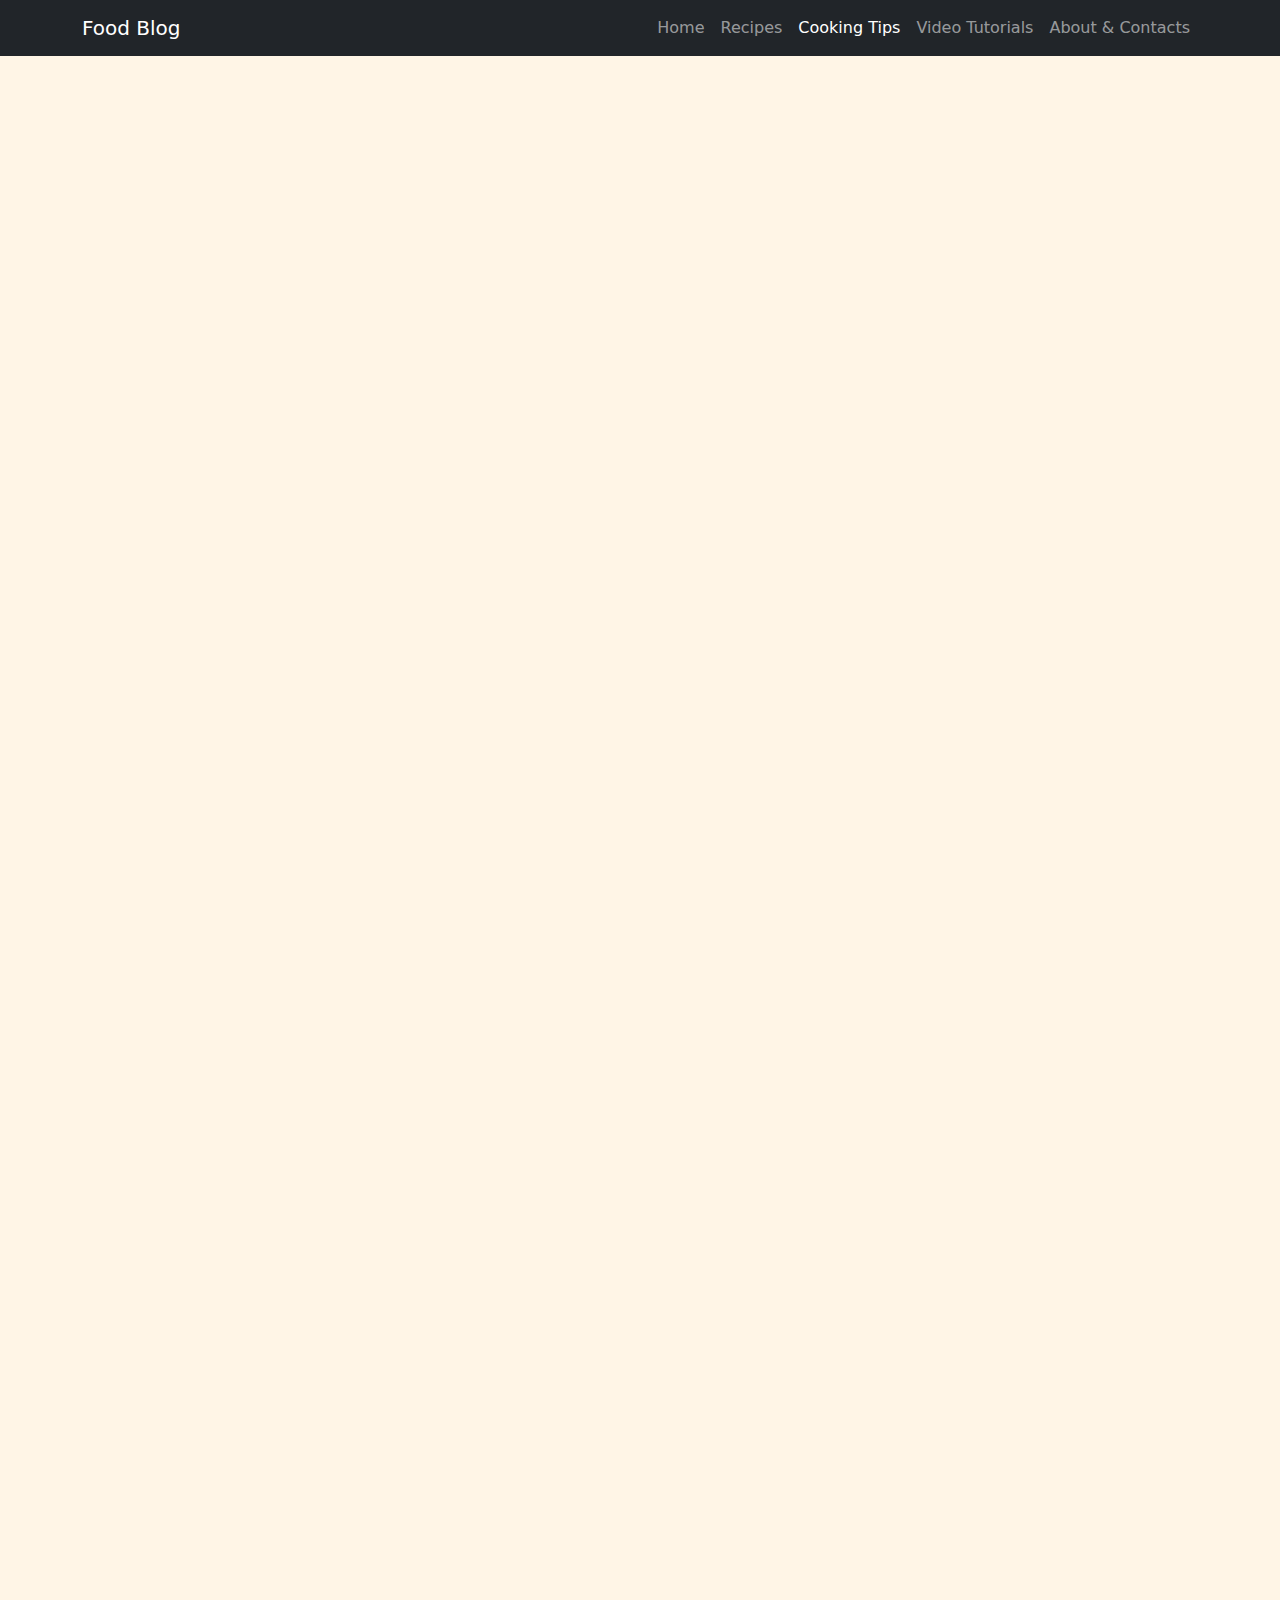
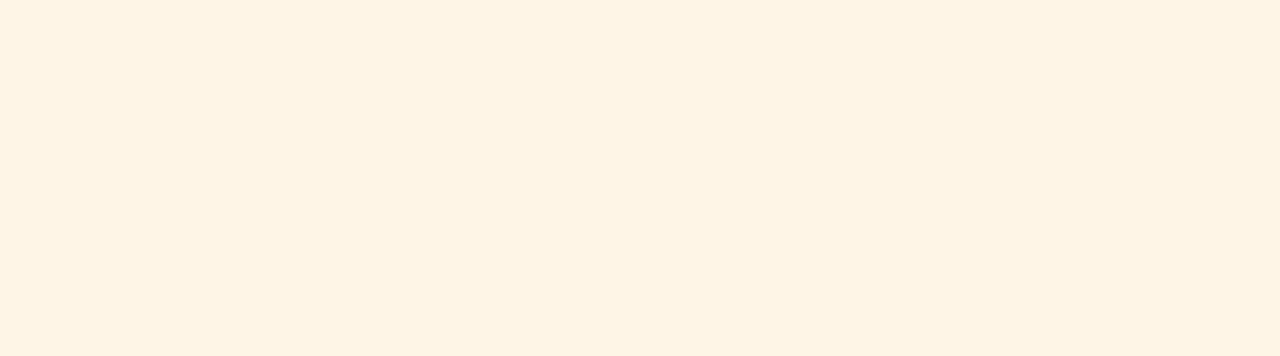
<file: tips.html>
<!DOCTYPE html>
<html lang="en">
<head>
  <meta charset="UTF-8">
  <meta name="viewport" content="width=device-width, initial-scale=1.0">
  <title>Cooking Tips</title>
  <link href="https://cdn.jsdelivr.net/npm/bootstrap@5.3.0/dist/css/bootstrap.min.css" rel="stylesheet">

  <style>
    body { background-color: #fff5e6; }
    .hero { 
      background: url('https://source.unsplash.com/1600x500/?kitchen,cooking') center/cover no-repeat;
      color: white; padding: 100px 0; text-align: center;
    }
    .card-hover { transition: transform 0.3s, box-shadow 0.3s; }
    .card-hover:hover { transform: scale(1.05); box-shadow: 0 8px 20px rgba(0,0,0,0.2); }
    .fade-in { opacity: 0; animation: fadeIn 1s forwards; }
    @keyframes fadeIn { to { opacity: 1; } }
    h1, h2, p { color: black; }
  </style>
</head>
<body>

<!-- NAVBAR -->
<nav class="navbar navbar-expand-lg navbar-dark bg-dark mb-4">
  <div class="container">
    <a class="navbar-brand" href="index.html">Food Blog</a>
    <button class="navbar-toggler" type="button" data-bs-toggle="collapse" data-bs-target="#navbarNav">
      <span class="navbar-toggler-icon"></span>
    </button>

    <div class="collapse navbar-collapse" id="navbarNav">
      <ul class="navbar-nav ms-auto">
        <li class="nav-item"><a class="nav-link" href="index.html">Home</a></li>
        <li class="nav-item"><a class="nav-link" href="recipes.html">Recipes</a></li>
        <li class="nav-item"><a class="nav-link active" href="tips.html">Cooking Tips</a></li>
        <li class="nav-item"><a class="nav-link" href="videos.html">Video Tutorials</a></li>
        <li class="nav-item"><a class="nav-link" href="about_and_contacts.html">About & Contacts</a></li>
      </ul>
    </div>
  </div>
</nav>

<!-- HERO SECTION -->
<div class="hero fade-in">
  <h1>Cooking Tips & Hacks</h1>
  <p>Level up your kitchen skills with simple, smart cooking techniques.</p>
</div>

<!-- TIPS GRID -->
<div class="container my-5">
  <h2 class="text-center mb-4 fade-in">Helpful Tips & Techniques</h2>

  <div class="row g-4">

    <!-- Tip 1 -->
    <div class="col-md-4 fade-in" style="animation-delay:0.2s;">
      <div class="card card-hover">
        <img src="images/cutting.jpg" class="card-img-top" alt="Knife Skills">
        <div class="card-body">
          <h5 class="card-title">Basic Knife Skills</h5>
          <p class="card-text">Learn how to slice, chop, and dice safely and efficiently.</p>
          <a href="https://youtu.be/G-Fg7l7G1zw?si=ZI2hNGyXaw-sNjVv" target="_blank" class="btn btn-primary">Watch Tip</a>
        </div>
      </div>
    </div>

    <!-- Tip 2 -->
    <div class="col-md-4 fade-in" style="animation-delay:0.4s;">
      <div class="card card-hover">
        <img src="images/pasta.jpg" class="card-img-top" alt="Cooking Pasta">
        <div class="card-body">
          <h5 class="card-title">Perfect Pasta Every Time</h5>
          <p class="card-text">Simple techniques to avoid soggy or undercooked pasta.</p>
          <a href="https://youtu.be/UYhKDweME3A?si=WLzDykM4llmBThOo" target="_blank" class="btn btn-primary">Watch Tip</a>
        </div>
      </div>
    </div>

    <!-- Tip 3 -->
    <div class="col-md-4 fade-in" style="animation-delay:0.6s;">
      <div class="card card-hover">
        <img src="images/baking.jfif" class="card-img-top" alt="Baking Tips">
        <div class="card-body">
          <h5 class="card-title">Baking Made Easy</h5>
          <p class="card-text">Quick baking hacks for fluffier cakes and perfect cookies.</p>
          <a href="https://youtu.be/ZWlXIK0RcE0?si=o5BeM4YJcV-IIKXT" target="_blank" class="btn btn-primary">Watch Tip</a>
        </div>
      </div>
    </div>

    <!-- Tip 4 -->
    <div class="col-md-4 fade-in" style="animation-delay:0.8s;">
      <div class="card card-hover">
        <img src="images/vege.jpg" class="card-img-top" alt="Vegetables">
        <div class="card-body">
          <h5 class="card-title">Keeping Veggies Fresh</h5>
          <p class="card-text">Storage tricks to keep vegetables crisp longer.</p>
          <a href="https://youtu.be/v82GIpwlUm0?si=snypaEZ0yort8YiH" target="_blank" class="btn btn-primary">Watch Tip</a>
        </div>
      </div>
    </div>

    <!-- Tip 5 -->
    <div class="col-md-4 fade-in" style="animation-delay:1s;">
      <div class="card card-hover">
        <img src="images/Pans.jpg" class="card-img-top" alt="Pan Cooking">
        <div class="card-body">
          <h5 class="card-title">Proper Pan Heating</h5>
          <p class="card-text">Avoid sticking and burning by heating pans correctly.</p>
          <a href="https://youtu.be/CB-SCA1reqE?si=7Ll5k9q7N8wKq8HV" target="_blank" class="btn btn-primary">Watch Tip</a>
        </div>
      </div>
    </div>

    <!-- Tip 6 -->
    <div class="col-md-4 fade-in" style="animation-delay:1.2s;">
      <div class="card card-hover">
        <img src="images/DIY-Spices-Seasonings.png" class="card-img-top" alt="Seasoning">
        <div class="card-body">
          <h5 class="card-title">Seasoning Like a Pro</h5>
          <p class="card-text">Enhance flavor by using spices the right way.</p>
          <a href="https://youtu.be/bsYzWK3cxOM?si=hQ49d9zrEPht8iXz" target="_blank" class="btn btn-primary">Watch Tip</a>
        </div>
      </div>
    </div>

  </div>
</div>

<script src="https://cdn.jsdelivr.net/npm/bootstrap@5.3.0/dist/js/bootstrap.bundle.min.js"></script>

</body>
</html>
</file>
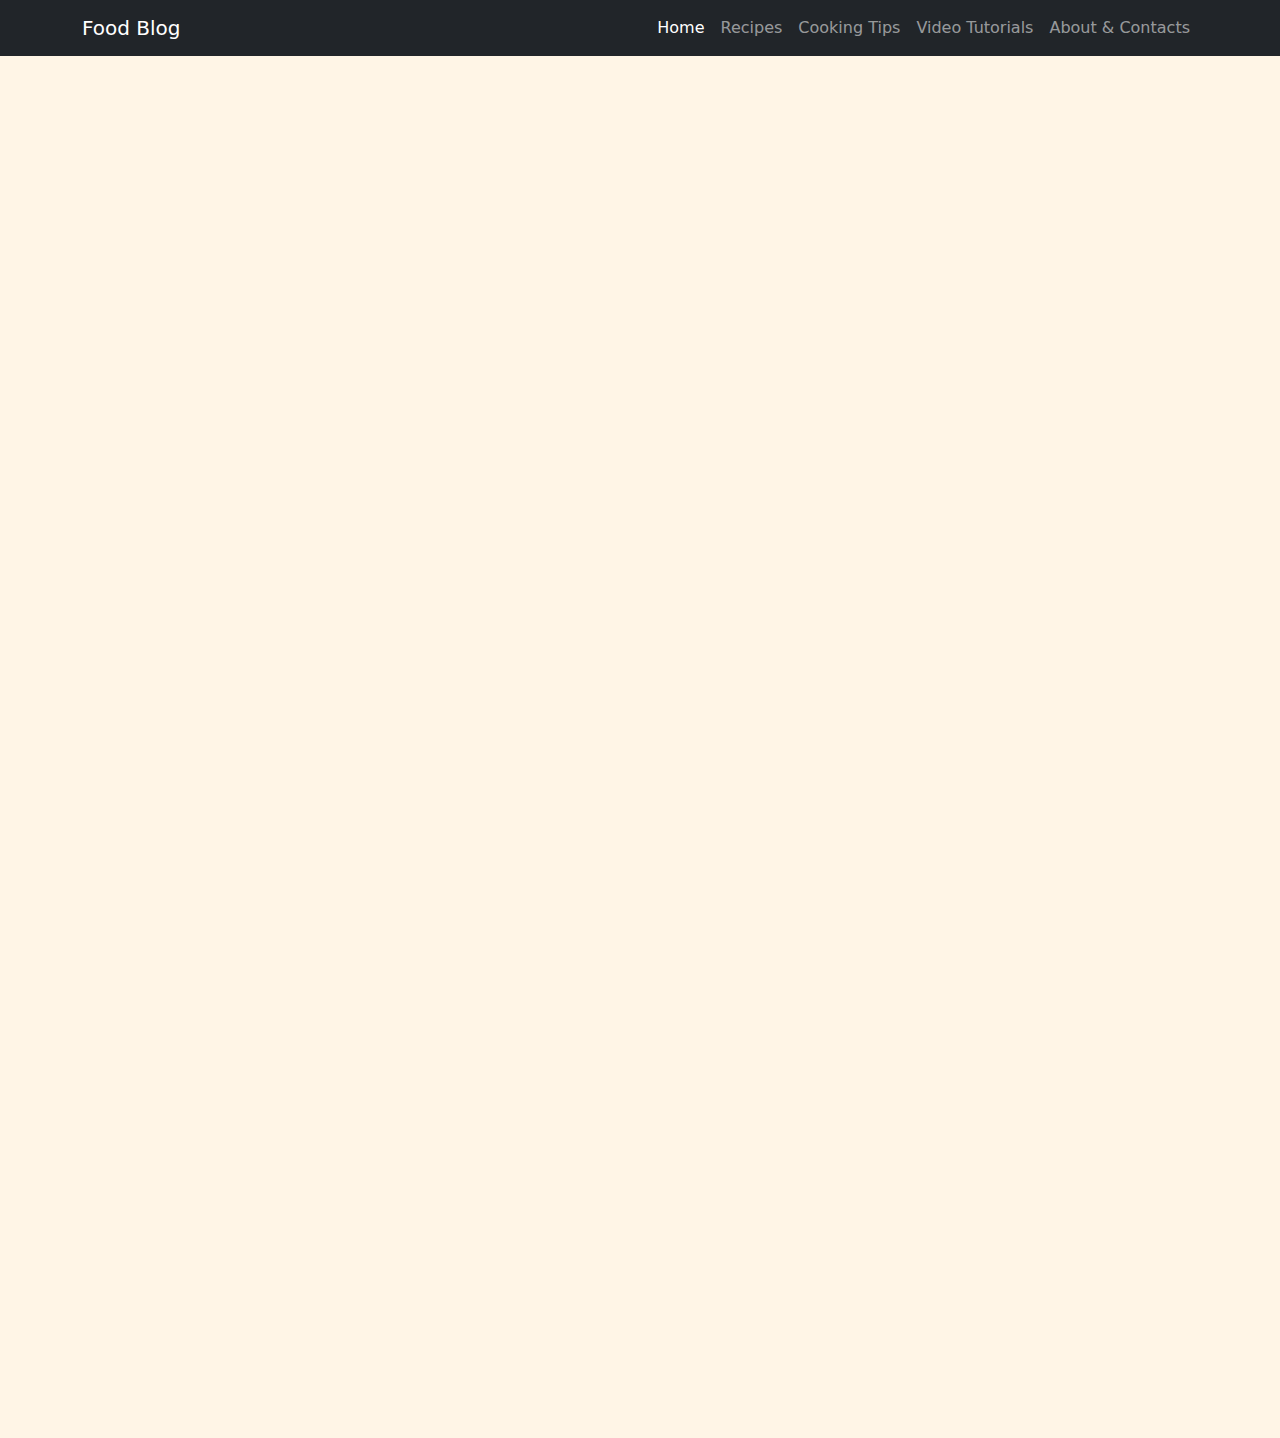
<file: videos.html>
<!DOCTYPE html>
<html lang="en">
<head>
  <meta charset="UTF-8">
  <meta name="viewport" content="width=device-width, initial-scale=1.0">
  <title>Video Tutorials - Food Blog</title>
  <link href="https://cdn.jsdelivr.net/npm/bootstrap@5.3.0/dist/css/bootstrap.min.css" rel="stylesheet">
  <style>
    body { background-color: #fff5e6; }
    .video-card { transition: transform 0.3s, box-shadow 0.3s; }
    .video-card:hover { transform: scale(1.03); box-shadow: 0 8px 20px rgba(0,0,0,0.2); }
    .fade-in { opacity: 0; animation: fadeIn 1s forwards; }
    @keyframes fadeIn { to { opacity: 1; } }
  </style>
</head>
<body>

<!-- Navbar -->
<nav class="navbar navbar-expand-lg navbar-dark bg-dark mb-4">
  <div class="container">
    <a class="navbar-brand" href="index.html">Food Blog</a>
    <button class="navbar-toggler" type="button" data-bs-toggle="collapse" data-bs-target="#navbarNav">
      <span class="navbar-toggler-icon"></span>
    </button>
    <div class="collapse navbar-collapse" id="navbarNav">
      <ul class="navbar-nav ms-auto">
        <li class="nav-item"><a class="nav-link active" href="index.html">Home</a></li>
        <li class="nav-item"><a class="nav-link" href="recipes.html">Recipes</a></li>
        <li class="nav-item"><a class="nav-link" href="tips.html">Cooking Tips</a></li>
        <li class="nav-item"><a class="nav-link" href="videos.html">Video Tutorials</a></li>
        <li class="nav-item"><a class="nav-link" href="about_and_contacts.html">About & Contacts</a></li>

      </ul>
    </div>
  </div>
</nav>

<!-- Video Tutorials Section -->
<div class="container mb-5">
  <h2 class="text-center mb-4 fade-in">Video Tutorials</h2>
  <div class="row g-4">

    <!-- Video 1: Creamy Pasta -->
    <div class="col-md-6 fade-in" style="animation-delay:0.2s;">
      <div class="card video-card p-3">
        <h5>Creamy Pasta Tutorial</h5>
        <div class="ratio ratio-16x9">
            <iframe src="https://www.youtube.com/embed/XsipAaImDVc" title="White Sauce Pasta – Creamy & Cheesy Recipe" allowfullscreen></iframe>
        </div>
        <a href="recipe1.html" class="btn btn-primary mt-2">View Recipe</a>
      </div>
    </div>

    <!-- Video 2: Cheesy Burger -->
    <div class="col-md-6 fade-in" style="animation-delay:0.4s;">
      <div class="card video-card p-3">
        <h5>Cheesy Burger Tutorial</h5>
        <div class="ratio ratio-16x9">
          <iframe src="https://www.youtube.com/embed/aBMFtgfY_HA" title="Easy Cheesy Beef Burger Recipe" allowfullscreen></iframe>
        </div>
        <a href="recipe2.html" class="btn btn-primary mt-2">View Recipe</a>
      </div>
    </div>

    <!-- Video 3: Chocolate Cake -->
    <div class="col-md-6 fade-in" style="animation-delay:0.6s;">
      <div class="card video-card p-3">
        <h5>Chocolate Cake Tutorial</h5>
        <div class="ratio ratio-16x9">
          <iframe src="https://www.youtube.com/embed/vI5w-fK25w4" title="Village Chocolate Cake Recipe" allowfullscreen></iframe>
        </div>
        <a href="recipe3.html" class="btn btn-primary mt-2">View Recipe</a>
      </div>
    </div>

    <!-- Video 4: Grilled Chicken Salad -->
    <div class="col-md-6 fade-in" style="animation-delay:0.8s;">
      <div class="card video-card p-3">
        <h5>Grilled Chicken Salad Tutorial</h5>
        <div class="ratio ratio-16x9">
          <iframe src="https://www.youtube.com/embed/VPOA5-RsdRY" title="GRILLED CHICKEN SALAD Recipe" allowfullscreen></iframe>
        </div>
        <a href="recipe4.html" class="btn btn-primary mt-2">View Recipe</a>
      </div>
    </div>

    <!-- Video 5: Veggie Stir-Fry -->
    <div class="col-md-6 fade-in" style="animation-delay:1s;">
      <div class="card video-card p-3">
        <h5>Veggie Stir-Fry Tutorial</h5>
        <div class="ratio ratio-16x9">
          <iframe src="https://www.youtube.com/embed/jbVCuO0D_YY" title="7 Simple and Easy Stir-Fried Vegetable Recipes" allowfullscreen></iframe>
        </div>
        <a href="recipe5.html" class="btn btn-primary mt-2">View Recipe</a>
      </div>
    </div>

  </div>
</div>

<script src="https://cdn.jsdelivr.net/npm/bootstrap@5.3.0/dist/js/bootstrap.bundle.min.js"></script>
</body>
</html>
</file>
<file: css/recipeCss.css>
body {
      background: #fff8ef;
      font-family: "Poppins", sans-serif;
    }

    .recipe-header {
      background: linear-gradient(135deg, #ffb750, #ff9234);
      padding: 40px 20px;
      text-align: center;
      color: white;
      border-radius: 0 0 25px 25px;
      box-shadow: 0 4px 12px rgba(0,0,0,0.15);
    }

    .recipe-card {
      background: white;
      border-radius: 20px;
      padding: 30px;
      box-shadow: 0 8px 25px rgba(0,0,0,0.1);
      margin-top: -50px;
      animation: fadeIn 0.6s ease-out;
    }

    .recipe-card img {
      border-radius: 15px;
      box-shadow: 0 4px 15px rgba(0,0,0,0.1);
      transition: transform 0.3s;
    }

    .recipe-card img:hover {
      transform: scale(1.03);
    }

    h3 {
      color: #ff7a00;
      margin-top: 25px;
    }

    ul, ol {
      line-height: 1.7;
    }

    .btn-custom {
      background: #ff9234;
      border: none;
      color: white;
      transition: 0.3s;
      border-radius: 8px;
    }

    .btn-custom:hover {
      background: #ffb366;
      transform: translateY(-2px);
    }

    @keyframes fadeIn {
      from { opacity: 0; transform: translateY(15px); }
      to { opacity: 1; transform: translateY(0); }
    }
</file>
